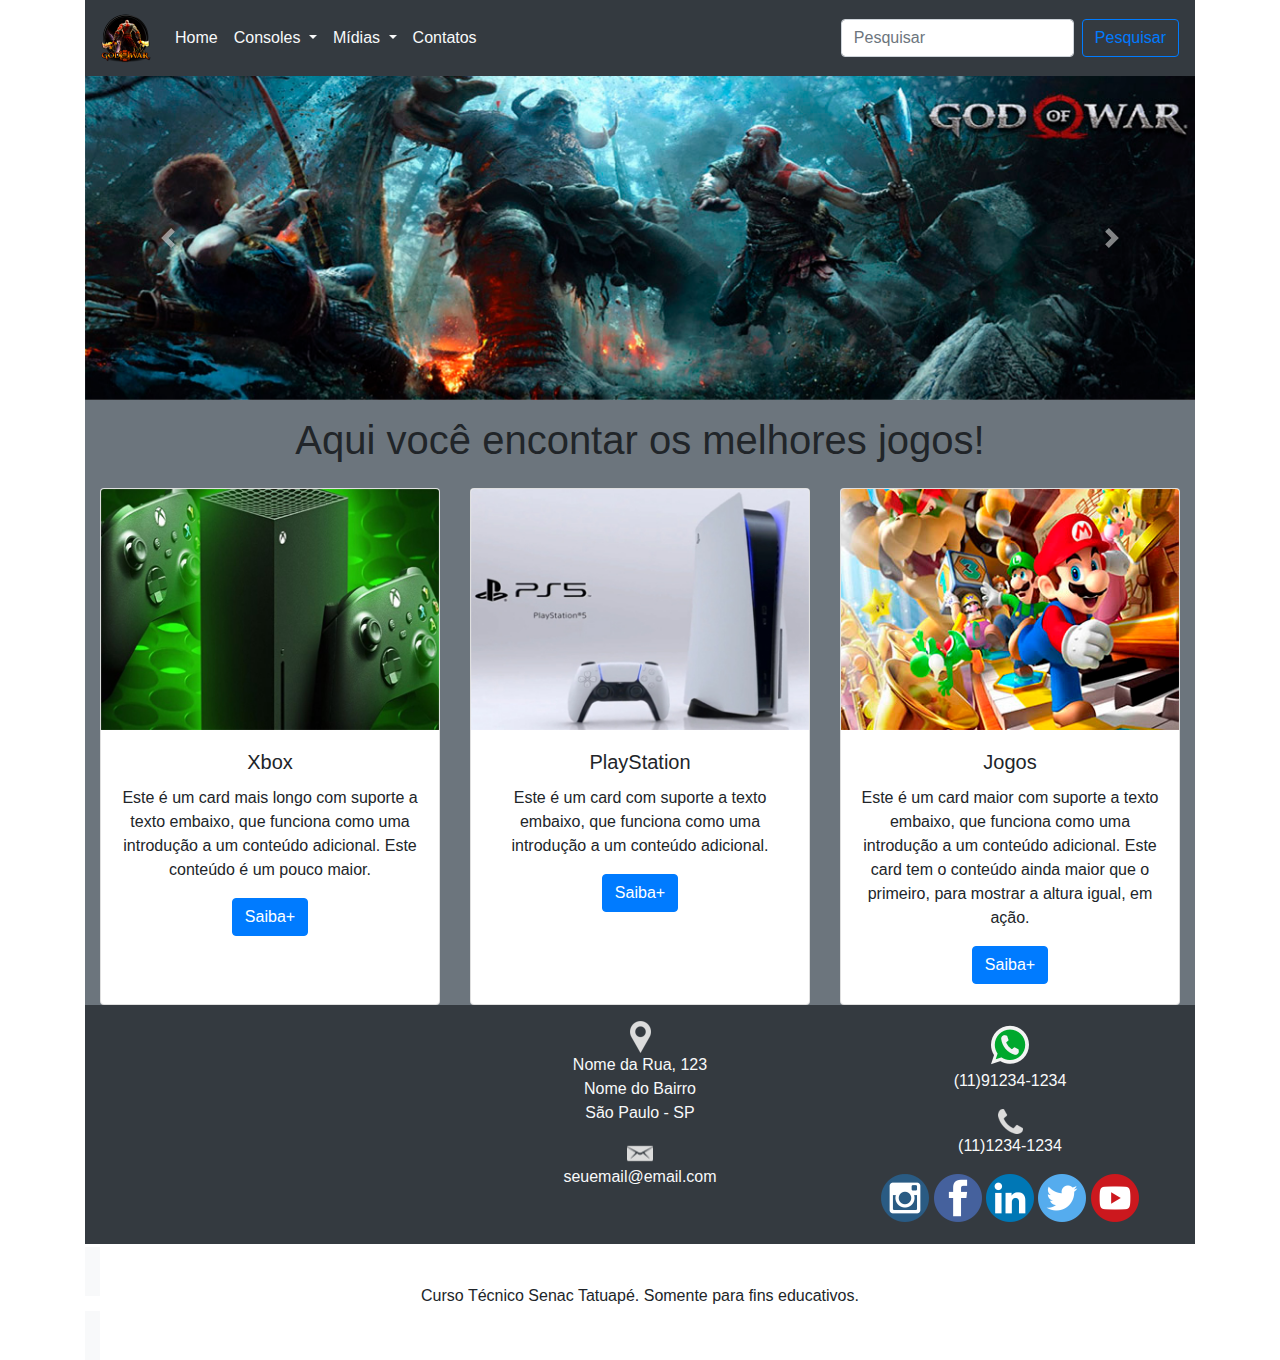
<file: index.html>
<!DOCTYPE html>
<html lang="en">

<head>
    <meta charset="UTF-8">
    <meta http-equiv="X-UA-Compatible" content="IE=edge">
    <meta name="viewport" content="width=device-width, initial-scale=1.0">
    <meta name="keywords" content="">
    <meta name="description" content="">

    <link rel="stylesheet" href="style.css">
    <link rel="stylesheet" href="bootstrap/css/bootstrap.min.css">
    <link rel="shortcut icon" href="favicon.ico" type="image/x-icon">

    <title>Games</title>

    <script src="bootstrap/jquery.js"></script>
    <script src="bootstrap/popper.js"></script>
    <script src="bootstrap/js/bootstrap.min.js"></script>
</head>

<body>

    <div class="container">
        <nav class="navbar navbar-expand-lg navbar-light bg-dark">
            <a class="navbar-brand tex" href="#">
                <img src="img/ico_kratos.png" alt="Logo" class="logo">
            </a>
            <button class="navbar-toggler" type="button" data-toggle="collapse" data-target="#conteudoNavbarSuportado"
                aria-controls="conteudoNavbarSuportado" aria-expanded="false" aria-label="Alterna navegação">
                <span class="navbar-toggler-icon"></span>
            </button>

            <div class="collapse navbar-collapse" id="conteudoNavbarSuportado">
                <ul class="navbar-nav mr-auto">
                    <li class="nav-item active">
                        <a class="nav-link text-light" href="index.html">Home <span class="sr-only">(página atual)</span></a>
                    </li>
                    <li class="nav-item dropdown">
                        <a class="nav-link dropdown-toggle text-light" href="#" id="navbarDropdown" role="button"
                            data-toggle="dropdown" aria-haspopup="true" aria-expanded="false">
                            Consoles
                        </a>
                        <div class="dropdown-menu" aria-labelledby="navbarDropdown">
                            <a class="dropdown-item" href="ps.html">Playstation</a>
                            <a class="dropdown-item" href="xbox.html">Xbox</a>
                        </div>
                    </li>
                    <li class="nav-item dropdown">
                        <a class="nav-link dropdown-toggle text-light" href="#" id="navbarDropdown" role="button"
                            data-toggle="dropdown" aria-haspopup="true" aria-expanded="false">
                            Mídias
                        </a>
                        <div class="dropdown-menu" aria-labelledby="navbarDropdown">
                            <a class="dropdown-item" href="fotos.html">Fotos</a>
                            <a class="dropdown-item" href="videos.html">Videos</a>
                        </div>
                    </li>
                    <li class="nav-item">
                        <a class="nav-link text-light" href="contatos.html">Contatos</a>
                    </li>
                </ul>
                <form class="form-inline my-2 my-lg-0">
                    <input class="form-control mr-sm-2" type="search" placeholder="Pesquisar" aria-label="Pesquisar">
                    <button class="btn btn-outline-primary my-2 my-sm-0" type="submit">Pesquisar</button>
                </form>
            </div>
        </nav>
        <div id="carouselExampleControls" class="carousel slide" data-ride="carousel">
            <div class="carousel-inner">
                <div class="carousel-item active">
                    <img class="d-block w-100" src="img/banner1.jpg" alt="Primeiro Slide">
                </div>
                <div class="carousel-item">
                    <img class="d-block w-100" src="img/banner2.jpg" alt="Segundo Slide">
                </div>
                <div class="carousel-item">
                    <img class="d-block w-100" src="img/banner-gears.jpg" alt="Terceiro Slide">
                </div>
            </div>
            <a class="carousel-control-prev" href="#carouselExampleControls" role="button" data-slide="prev">
                <span class="carousel-control-prev-icon" aria-hidden="true"></span>
                <span class="sr-only">Anterior</span>
            </a>
            <a class="carousel-control-next" href="#carouselExampleControls" role="button" data-slide="next">
                <span class="carousel-control-next-icon" aria-hidden="true"></span>
                <span class="sr-only">Próximo</span>
            </a>
        </div>

        <!-- Inicio dos cards -->
        <section class="container bg-secondary text-center">
            <h1 class="pt-3 pb-3">Aqui você encontar os melhores jogos!</h1>

            <div class="card-deck">
                <div class="card">
                    <img class="card-img-top" src="img/x_xbox.jpg" alt="Xbox Série X">
                    <div class="card-body">
                        <h5 class="card-title">Xbox</h5>
                        <p class="card-text">Este é um card mais longo com suporte a texto embaixo, que funciona como
                            uma introdução a um conteúdo adicional. Este conteúdo é um pouco maior.</p>
                            
                            <a href="xbox.html" class="btn btn-primary">Saiba+</a>
                    </div>
                </div>
                <div class="card">
                    <img class="card-img-top" src="img/ps5.jpg" alt="PlayStation">
                    <div class="card-body">
                        <h5 class="card-title">PlayStation</h5>
                        <p class="card-text">Este é um card com suporte a texto embaixo, que funciona como uma
                            introdução a um conteúdo adicional.</p>

                            <a href="ps.html" class="btn btn-primary">Saiba+</a>
                    </div>
                </div>
                <div class="card">
                    <img class="card-img-top" src="img/jogo-mario.jpg" alt="Jogos">
                    <div class="card-body">
                        <h5 class="card-title">Jogos</h5>
                        <p class="card-text">Este é um card maior com suporte a texto embaixo, que funciona como uma
                            introdução a um conteúdo adicional. Este card tem o conteúdo ainda maior que o primeiro,
                            para mostrar a altura igual, em ação.</p>

                            <a href="fotos.html" class="btn btn-primary">Saiba+</a>
                    </div>
                </div>
            </div>
        </section>

         <!-- Inicio do Rodape -->
         <footer class="container bg-dark text-light mb-3">
            <div class="row text-center pt-3 pb-3">
                <div class="col-sm-4">
                    <iframe src="https://www.google.com/maps/embed?pb=!1m18!1m12!1m3!1d14631.148898316882!2d-46.58370655334654!3d-23.54015412205469!2m3!1f0!2f0!3f0!3m2!1i1024!2i768!4f13.1!3m3!1m2!1s0x94ce5ec26cfdcfed%3A0x49e7eb66fd4f1f2!2sSenac%20Tatuap%C3%A9%20-%20Cel.%20Lu%C3%ADs%20Americano!5e0!3m2!1spt-BR!2sbr!4v1700182536469!5m2!1spt-BR!2sbr" width="300" height="200" style="border:0;" allowfullscreen="" loading="lazy" referrerpolicy="no-referrer-when-downgrade"></iframe>
                </div>
                <div class="col-sm-4">
                    <img src="img/local.png" alt="Endereço">
                    <p>
                        Nome da Rua, 123 <br>
                        Nome do Bairro <br>
                        São Paulo - SP
                    </p>

                    <img src="img/email.png" alt="E-mail">
                    <p>seuemail@email.com</p>
                </div>
                <div class="col-sm-4">
                    <img src="img/whatsapp.png" alt="Conversa WhatsApp">
                    <p>(11)91234-1234</p>

                    <img src="img/fone.png" alt="Telefone">
                    <p>(11)1234-1234</p>

                    <a href="https://www.instagram.com/" target="_blank" ><img src="img/instagram.png" alt="instagram"></a>
                    <a href="https://www.facebook.com/?locale=pt_BR" target="_blank" ><img src="img/facebook.png" alt="facebook"></a>
                    <a href="https://br.linkedin.com/" target="_blank" ><img src="img/linkedin.png" alt="linkedin"></a>
                    <a href="https://twitter.com/i/flow/login?input_flow_data=%7B%22requested_variant%22%3A%22eyJsYW5nIjoicHQifQ%3D%3D%22%7D" target="_blank" ><img src="img/twitter.png" alt="twitter"></a>
                    <a href="https://www.youtube.com/" target="_blank" ><img src="img/youtube.png" alt="youtube"></a>
                </div>
            </div>
        </footer>

        <dvi class="container bg-light text-center pt-3 pb-3">
            <p>Curso Técnico Senac Tatuapé. Somente para fins educativos.</p>
        </dvi>

    </div>



</body>

</html>
</file>
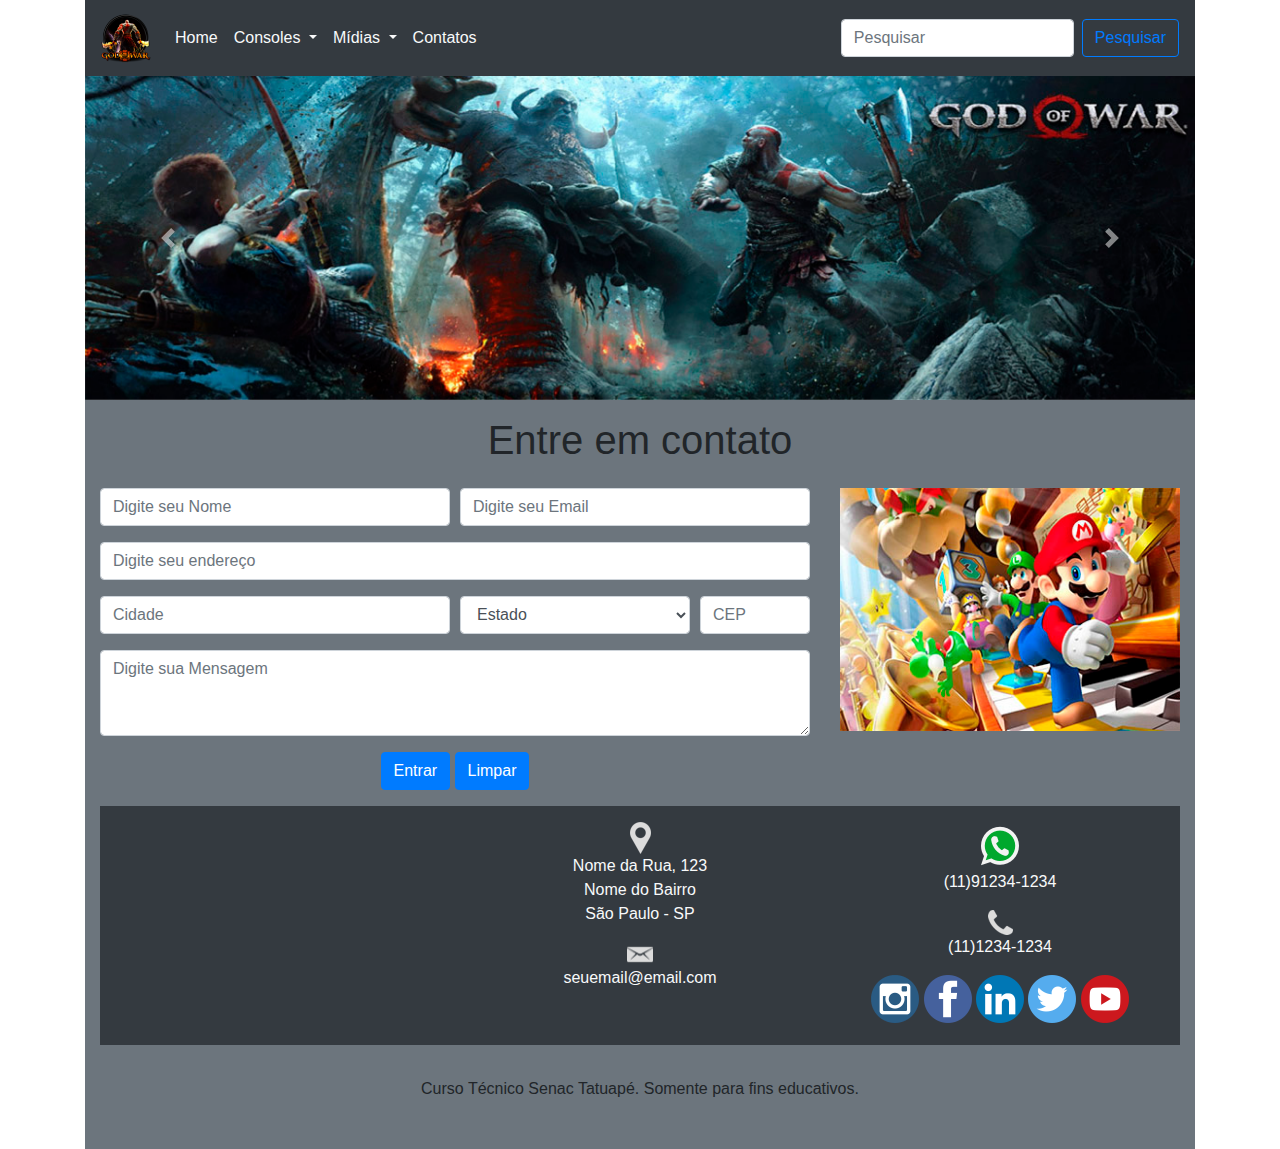
<file: contatos.html>
<!DOCTYPE html>
<html lang="en">

<head>
    <meta charset="UTF-8">
    <meta http-equiv="X-UA-Compatible" content="IE=edge">
    <meta name="viewport" content="width=device-width, initial-scale=1.0">
    <meta name="keywords" content="">
    <meta name="description" content="">

    <link rel="stylesheet" href="style.css">
    <link rel="stylesheet" href="bootstrap/css/bootstrap.min.css">
    <link rel="shortcut icon" href="favicon.ico" type="image/x-icon">

    <title>Games</title>

    <script src="bootstrap/jquery.js"></script>
    <script src="bootstrap/popper.js"></script>
    <script src="bootstrap/js/bootstrap.min.js"></script>
</head>

<body>


    <div class="container">
        <nav class="navbar navbar-expand-lg navbar-light bg-dark">
            <a class="navbar-brand tex" href="#">
                <img src="img/ico_kratos.png" alt="Logo" class="logo">
            </a>
            <button class="navbar-toggler" type="button" data-toggle="collapse" data-target="#conteudoNavbarSuportado"
                aria-controls="conteudoNavbarSuportado" aria-expanded="false" aria-label="Alterna navegação">
                <span class="navbar-toggler-icon"></span>
            </button>

            <div class="collapse navbar-collapse" id="conteudoNavbarSuportado">
                <ul class="navbar-nav mr-auto">
                    <li class="nav-item active">
                        <a class="nav-link text-light" href="index.html">Home <span class="sr-only">(página
                                atual)</span></a>
                    </li>
                    <li class="nav-item dropdown">
                        <a class="nav-link dropdown-toggle text-light" href="#" id="navbarDropdown" role="button"
                            data-toggle="dropdown" aria-haspopup="true" aria-expanded="false">
                            Consoles
                        </a>
                        <div class="dropdown-menu" aria-labelledby="navbarDropdown">
                            <a class="dropdown-item" href="ps.html">Playstation</a>
                            <a class="dropdown-item" href="xbox.html">Xbox</a>
                        </div>
                    </li>
                    <li class="nav-item dropdown">
                        <a class="nav-link dropdown-toggle text-light" href="#" id="navbarDropdown" role="button"
                            data-toggle="dropdown" aria-haspopup="true" aria-expanded="false">
                            Mídias
                        </a>
                        <div class="dropdown-menu" aria-labelledby="navbarDropdown">
                            <a class="dropdown-item" href="fotos.html">Fotos</a>
                            <a class="dropdown-item" href="videos.html">Videos</a>
                        </div>
                    </li>
                    <li class="nav-item">
                        <a class="nav-link text-light" href="contatos.html">Contatos</a>
                    </li>
                </ul>
                <form class="form-inline my-2 my-lg-0">
                    <input class="form-control mr-sm-2" type="search" placeholder="Pesquisar" aria-label="Pesquisar">
                    <button class="btn btn-outline-primary my-2 my-sm-0" type="submit">Pesquisar</button>
                </form>
            </div>
        </nav>
        <div id="carouselExampleControls" class="carousel slide" data-ride="carousel">
            <div class="carousel-inner">
                <div class="carousel-item active">
                    <img class="d-block w-100" src="img/banner1.jpg" alt="Primeiro Slide">
                </div>
                <div class="carousel-item">
                    <img class="d-block w-100" src="img/banner2.jpg" alt="Segundo Slide">
                </div>
                <div class="carousel-item">
                    <img class="d-block w-100" src="img/banner-gears.jpg" alt="Terceiro Slide">
                </div>
            </div>
            <a class="carousel-control-prev" href="#carouselExampleControls" role="button" data-slide="prev">
                <span class="carousel-control-prev-icon" aria-hidden="true"></span>
                <span class="sr-only">Anterior</span>
            </a>
            <a class="carousel-control-next" href="#carouselExampleControls" role="button" data-slide="next">
                <span class="carousel-control-next-icon" aria-hidden="true"></span>
                <span class="sr-only">Próximo</span>
            </a>
        </div>
        <!--Fim do banner-->




        <!--inicio formulario-->


        <section class="container bg-secondary text-center pb-3">
            <h1 class="pt-3 pb-3">Entre em contato</h1>

            <div class="row pb-3">
                <div class="col-sm-8">
                    <form>
                        <div class="form-row">
                            <div class="form-group col-md-6">
                                <!-- <label for="inputNome">Nome</label> -->
                                <input type="text" class="form-control" id="inputEmail4" placeholder="Digite seu Nome">
                            </div>
                            <div class="form-group col-md-6">
                                <!-- <label for="inputEmail4">Email</label> -->
                                <input type="email" class="form-control" id="inputEmail4"
                                    placeholder="Digite seu Email">
                            </div>
                        </div>
                        <div class="form-group">
                            <!-- <label for="inputAddress">Endereço</label> -->
                            <input type="text" class="form-control" id="inputAddress" placeholder="Digite seu endereço">
                        </div>
                        <div class="form-row">
                            <div class="form-group col-md-6">
                                <input type="text" class="form-control" id="inputCity" placeholder="Cidade">
                            </div>
                            <div class="form-group col-md-4">
                                <select id="inputEstado" class="form-control">
                                    <option selected>Estado</option>
                                    <option>AC</option>
                                    <option>AL</option>
                                    <option>AP</option>
                                    <option>AM</option>
                                    <option>BA</option>
                                    <option>CE</option>
                                    <option>DF</option>
                                    <option>ES</option>
                                    <option>GO</option>
                                    <option>MA</option>
                                    <option>MT</option>
                                    <option>MS</option>
                                    <option>MG</option>
                                    <option>PA</option>
                                    <option>PB</option>
                                    <option>PR</option>
                                    <option>PE</option>
                                    <option>PI</option>
                                    <option>RJ</option>
                                    <option>RN</option>
                                    <option>RJ</option>
                                    <option>RO</option>
                                    <option>RR</option>
                                    <option>SC</option>
                                    <option>SP</option>
                                    <option>SE</option>
                                    <option>TO</option>


                                </select>
                            </div>
                            <div class="form-group col-md-2">

                                <input type="text" class="form-control" id="inputCEP" placeholder="CEP">
                            </div>

                        </div>
                        <div class="form-group">

                            <textarea class="form-control" id="exampleFormControlTextarea1" rows="3"
                                placeholder="Digite sua Mensagem"></textarea>
                        </div>
                        <button type="submit" class="btn btn-primary">Entrar</button>
                        <button type="submit" class="btn btn-primary">Limpar</button>
                    </form>
                </div>
                <div class="col-sm-4">
                    <img src="/img/jogo-mario.jpg" alt="Mario Bross" class="img-fluid">
                </div>
            </div>

            <!--FIM Formulario-->




            <!-- Inicio do Rodape -->
            <footer class="container bg-dark text-light mb-3">
                <div class="row text-center pt-3 pb-3">
                    <div class="col-sm-4">
                        <iframe
                            src="https://www.google.com/maps/embed?pb=!1m18!1m12!1m3!1d14631.148898316882!2d-46.58370655334654!3d-23.54015412205469!2m3!1f0!2f0!3f0!3m2!1i1024!2i768!4f13.1!3m3!1m2!1s0x94ce5ec26cfdcfed%3A0x49e7eb66fd4f1f2!2sSenac%20Tatuap%C3%A9%20-%20Cel.%20Lu%C3%ADs%20Americano!5e0!3m2!1spt-BR!2sbr!4v1700182536469!5m2!1spt-BR!2sbr"
                            width="300" height="200" style="border:0;" allowfullscreen="" loading="lazy"
                            referrerpolicy="no-referrer-when-downgrade"></iframe>
                    </div>
                    <div class="col-sm-4">
                        <img src="img/local.png" alt="Endereço">
                        <p>
                            Nome da Rua, 123 <br>
                            Nome do Bairro <br>
                            São Paulo - SP
                        </p>

                        <img src="img/email.png" alt="E-mail">
                        <p>seuemail@email.com</p>
                    </div>
                    <div class="col-sm-4">
                        <img src="img/whatsapp.png" alt="Conversa WhatsApp">
                        <p>(11)91234-1234</p>

                        <img src="img/fone.png" alt="Telefone">
                        <p>(11)1234-1234</p>

                        <a href="https://www.instagram.com/" target="_blank"><img src="img/instagram.png"
                                alt="instagram"></a>
                        <a href="https://www.facebook.com/?locale=pt_BR" target="_blank"><img src="img/facebook.png"
                                alt="facebook"></a>
                        <a href="https://br.linkedin.com/" target="_blank"><img src="img/linkedin.png"
                                alt="linkedin"></a>
                        <a href="https://twitter.com/i/flow/login?input_flow_data=%7B%22requested_variant%22%3A%22eyJsYW5nIjoicHQifQ%3D%3D%22%7D"
                            target="_blank"><img src="img/twitter.png" alt="twitter"></a>
                        <a href="https://www.youtube.com/" target="_blank"><img src="img/youtube.png" alt="youtube"></a>
                    </div>
                </div>
            </footer>

            <div class="container bg-secondary text-center pt-3 pb-3">
                <p>Curso Técnico Senac Tatuapé. Somente para fins educativos.</p>
            </div>

    </div>


</body>

</html>
</file>
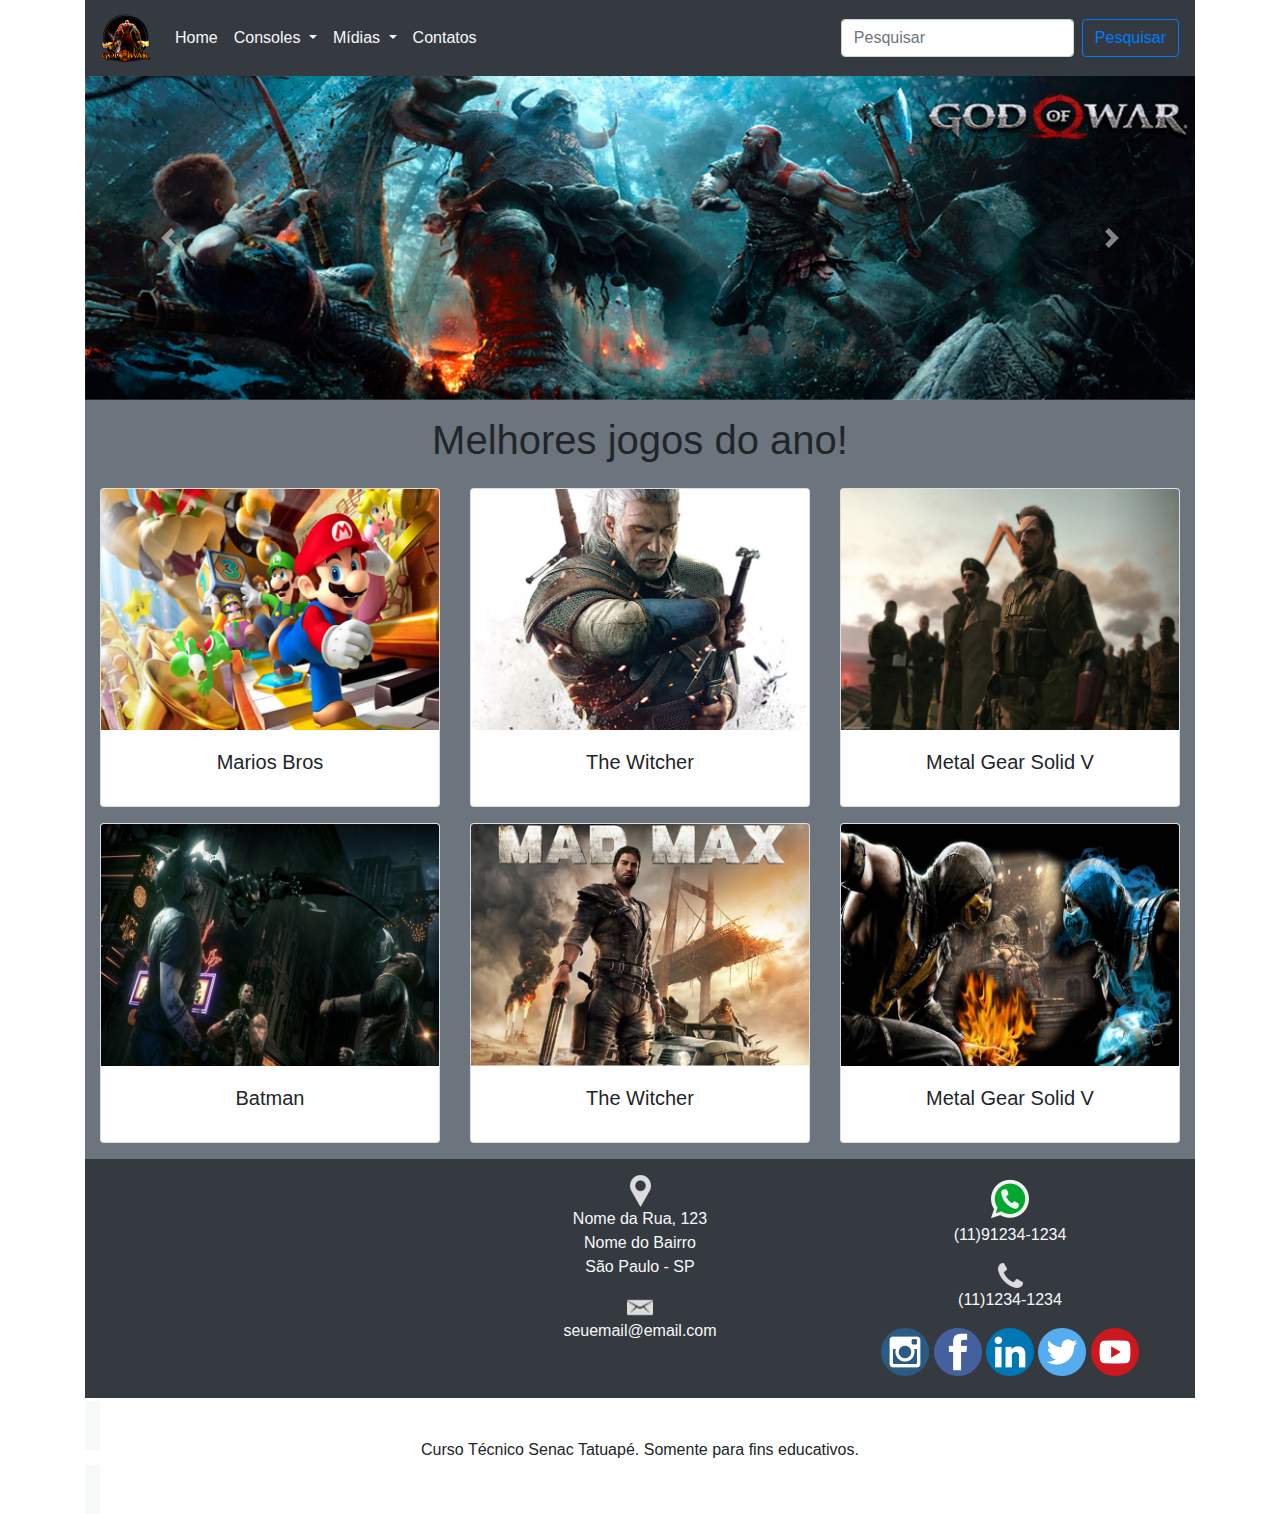
<file: fotos.html>
<!DOCTYPE html>
<html lang="en">

<head>
    <meta charset="UTF-8">
    <meta http-equiv="X-UA-Compatible" content="IE=edge">
    <meta name="viewport" content="width=device-width, initial-scale=1.0">
    <meta name="keywords" content="">
    <meta name="description" content="">

    <link rel="stylesheet" href="style.css">
    <link rel="stylesheet" href="bootstrap/css/bootstrap.min.css">
    <link rel="shortcut icon" href="favicon.ico" type="image/x-icon">

    <title>Games</title>

    <script src="bootstrap/jquery.js"></script>
    <script src="bootstrap/popper.js"></script>
    <script src="bootstrap/js/bootstrap.min.js"></script>
</head>
<body>
    <body>
    
        <div class="container">
            <nav class="navbar navbar-expand-lg navbar-light bg-dark">
                <a class="navbar-brand tex" href="#">
                    <img src="img/ico_kratos.png" alt="Logo" class="logo">
                </a>
                <button class="navbar-toggler" type="button" data-toggle="collapse" data-target="#conteudoNavbarSuportado"
                    aria-controls="conteudoNavbarSuportado" aria-expanded="false" aria-label="Alterna navegação">
                    <span class="navbar-toggler-icon"></span>
                </button>
        
                <div class="collapse navbar-collapse" id="conteudoNavbarSuportado">
                    <ul class="navbar-nav mr-auto">
                        <li class="nav-item active">
                            <a class="nav-link text-light" href="index.html">Home <span class="sr-only">(página
                                    atual)</span></a>
                        </li>
                        <li class="nav-item dropdown">
                            <a class="nav-link dropdown-toggle text-light" href="#" id="navbarDropdown" role="button"
                                data-toggle="dropdown" aria-haspopup="true" aria-expanded="false">
                                Consoles
                            </a>
                            <div class="dropdown-menu" aria-labelledby="navbarDropdown">
                                <a class="dropdown-item" href="ps.html">Playstation</a>
                                <a class="dropdown-item" href="xbox.html">Xbox</a>
                            </div>
                        </li>
                        <li class="nav-item dropdown">
                            <a class="nav-link dropdown-toggle text-light" href="#" id="navbarDropdown" role="button"
                                data-toggle="dropdown" aria-haspopup="true" aria-expanded="false">
                                Mídias
                            </a>
                            <div class="dropdown-menu" aria-labelledby="navbarDropdown">
                                <a class="dropdown-item" href="fotos.html">Fotos</a>
                                <a class="dropdown-item" href="videos.html">Videos</a>
                            </div>
                        </li>
                        <li class="nav-item">
                            <a class="nav-link text-light" href="contatos.html">Contatos</a>
                        </li>
                    </ul>
                    <form class="form-inline my-2 my-lg-0">
                        <input class="form-control mr-sm-2" type="search" placeholder="Pesquisar" aria-label="Pesquisar">
                        <button class="btn btn-outline-primary my-2 my-sm-0" type="submit">Pesquisar</button>
                    </form>
                </div>
            </nav>
            <div id="carouselExampleControls" class="carousel slide" data-ride="carousel">
                <div class="carousel-inner">
                    <div class="carousel-item active">
                        <img class="d-block w-100" src="img/banner1.jpg" alt="Primeiro Slide">
                    </div>
                    <div class="carousel-item">
                        <img class="d-block w-100" src="img/banner2.jpg" alt="Segundo Slide">
                    </div>
                    <div class="carousel-item">
                        <img class="d-block w-100" src="img/banner-gears.jpg" alt="Terceiro Slide">
                    </div>
                </div>
                <a class="carousel-control-prev" href="#carouselExampleControls" role="button" data-slide="prev">
                    <span class="carousel-control-prev-icon" aria-hidden="true"></span>
                    <span class="sr-only">Anterior</span>
                </a>
                <a class="carousel-control-next" href="#carouselExampleControls" role="button" data-slide="next">
                    <span class="carousel-control-next-icon" aria-hidden="true"></span>
                    <span class="sr-only">Próximo</span>
                </a>
            </div>
            <!-- Inicio dos cards -->
        <section class="container bg-secondary text-center pb-3">
            <h1 class="pt-3 pb-3">Melhores jogos do ano!</h1>

            <div class="card-deck">
                <div class="card">
                    <img class="card-img-top img-fluid" src="/img/galeria1.jpg" alt="Mario Bros">
                    <div class="card-body">
                        <h5 class="card-title">Marios Bros</h5>

                    </div>
                </div>
                <div class="card">
                    <img class="card-img-top img-fluid" src="/img/galeria2.jpg" alt="The Witcher">
                    <div class="card-body">
                        <h5 class="card-title">The Witcher</h5>
 
                    </div>
                </div>
                <div class="card">
                    <img class="card-img-top img-fluid" src="/img/galeria3.jpg" alt="Metal Gear Solid V">
                    <div class="card-body">
                        <h5 class="card-title">Metal Gear Solid V</h5>
                    </div>
                </div>
            </div>
            <div class="card-deck pt-3">
                <div class="card">
                    <img class="card-img-top img-fluid" src="/img/galeria4.jpg" alt="Batman">
                    <div class="card-body">
                        <h5 class="card-title">Batman</h5>

                    </div>
                </div>
                <div class="card">
                    <img class="card-img-top img-fluid" src="/img/galeria5.jpg" alt="Mad Max">
                    <div class="card-body">
                        <h5 class="card-title">The Witcher</h5>
 
                    </div>
                </div>
                <div class="card">
                    <img class="card-img-top img-fluid" src="/img/galeria6.jpg" alt="Mortal Kombat">
                    <div class="card-body">
                        <h5 class="card-title">Metal Gear Solid V</h5>
        </section>
    

  <!-- Inicio do Rodape -->
  <footer class="container bg-dark text-light mb-3">
    <div class="row text-center pt-3 pb-3">
        <div class="col-sm-4">
            <iframe src="https://www.google.com/maps/embed?pb=!1m18!1m12!1m3!1d14631.148898316882!2d-46.58370655334654!3d-23.54015412205469!2m3!1f0!2f0!3f0!3m2!1i1024!2i768!4f13.1!3m3!1m2!1s0x94ce5ec26cfdcfed%3A0x49e7eb66fd4f1f2!2sSenac%20Tatuap%C3%A9%20-%20Cel.%20Lu%C3%ADs%20Americano!5e0!3m2!1spt-BR!2sbr!4v1700182536469!5m2!1spt-BR!2sbr" width="300" height="200" style="border:0;" allowfullscreen="" loading="lazy" referrerpolicy="no-referrer-when-downgrade"></iframe>
        </div>
        <div class="col-sm-4">
            <img src="img/local.png" alt="Endereço">
            <p>
                Nome da Rua, 123 <br>
                Nome do Bairro <br>
                São Paulo - SP
            </p>

            <img src="img/email.png" alt="E-mail">
            <p>seuemail@email.com</p>
        </div>
        <div class="col-sm-4">
            <img src="img/whatsapp.png" alt="Conversa WhatsApp">
            <p>(11)91234-1234</p>

            <img src="img/fone.png" alt="Telefone">
            <p>(11)1234-1234</p>

            <a href="https://www.instagram.com/" target="_blank" ><img src="img/instagram.png" alt="instagram"></a>
            <a href="https://www.facebook.com/?locale=pt_BR" target="_blank" ><img src="img/facebook.png" alt="facebook"></a>
            <a href="https://br.linkedin.com/" target="_blank" ><img src="img/linkedin.png" alt="linkedin"></a>
            <a href="https://twitter.com/i/flow/login?input_flow_data=%7B%22requested_variant%22%3A%22eyJsYW5nIjoicHQifQ%3D%3D%22%7D" target="_blank" ><img src="img/twitter.png" alt="twitter"></a>
            <a href="https://www.youtube.com/" target="_blank" ><img src="img/youtube.png" alt="youtube"></a>
        </div>
    </div>
</footer>

<dvi class="container bg-light text-center pt-3 pb-3">
    <p>Curso Técnico Senac Tatuapé. Somente para fins educativos.</p>
</dvi>

</div>



    
  </body>
  </html>
</file>
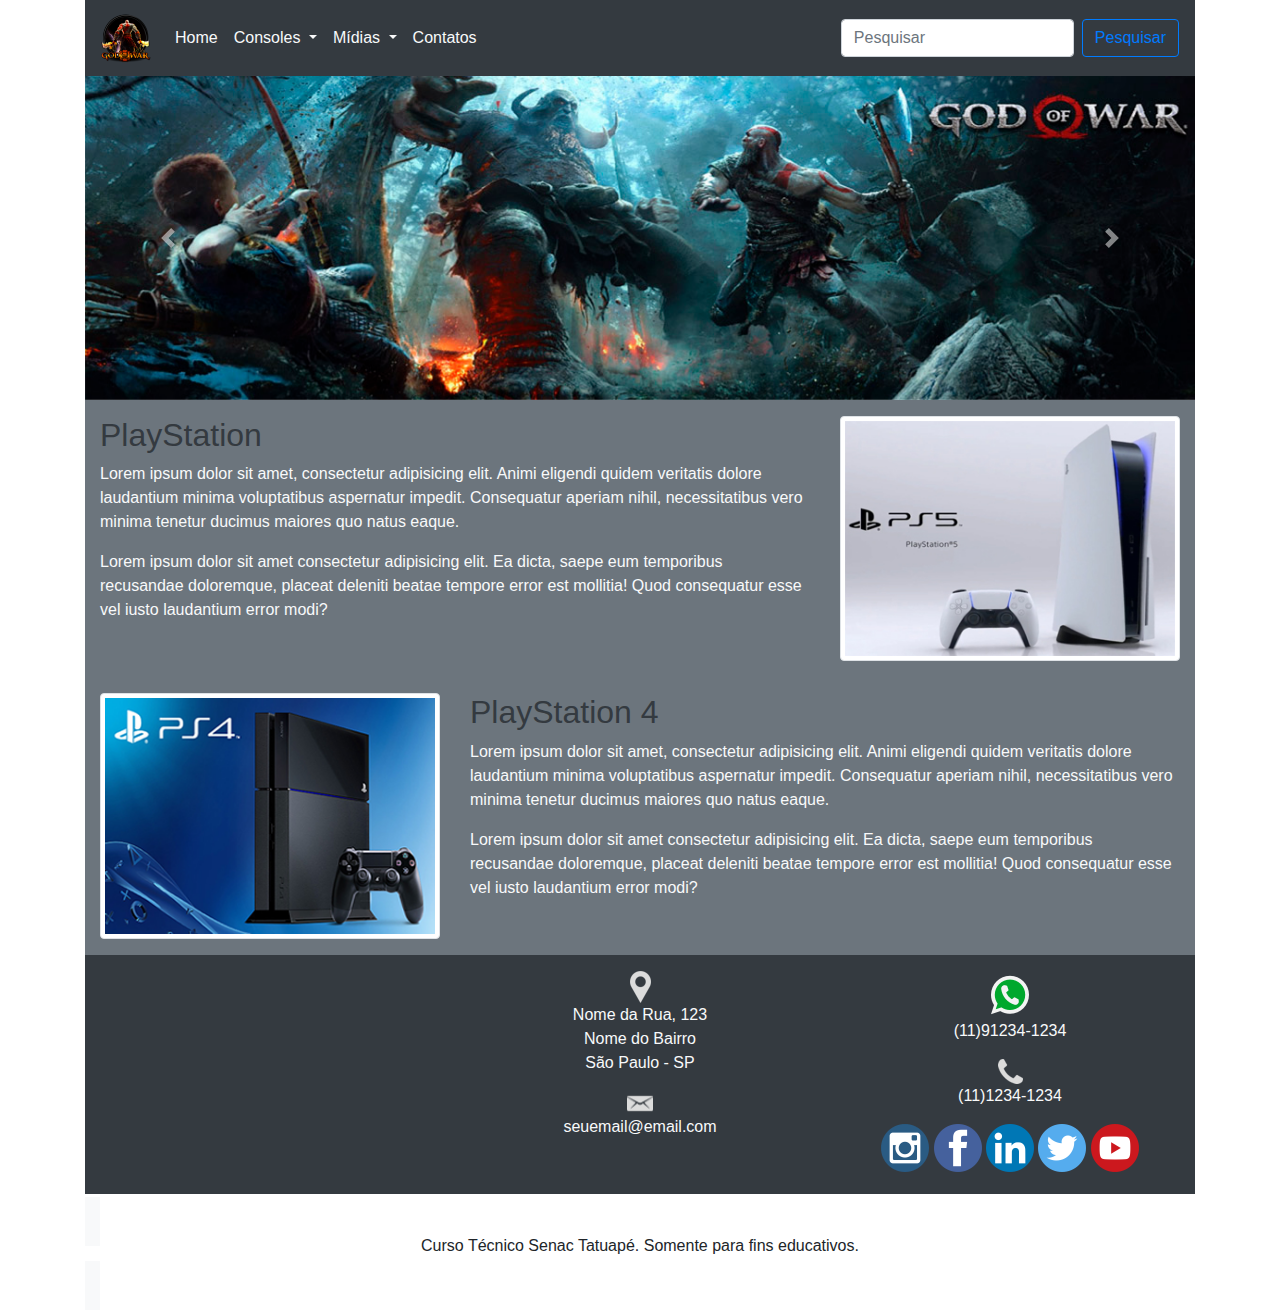
<file: ps.html>
<!DOCTYPE html>
<html lang="en">

<head>
    <meta charset="UTF-8">
    <meta http-equiv="X-UA-Compatible" content="IE=edge">
    <meta name="viewport" content="width=device-width, initial-scale=1.0">
    <meta name="keywords" content="">
    <meta name="description" content="">

    <link rel="stylesheet" href="style.css">
    <link rel="stylesheet" href="bootstrap/css/bootstrap.min.css">
    <link rel="shortcut icon" href="favicon.ico" type="image/x-icon">

    <title>Games</title>

    <script src="bootstrap/jquery.js"></script>
    <script src="bootstrap/popper.js"></script>
    <script src="bootstrap/js/bootstrap.min.js"></script>
</head>
<body>
    
<div class="container">
    <nav class="navbar navbar-expand-lg navbar-light bg-dark">
        <a class="navbar-brand tex" href="#">
            <img src="img/ico_kratos.png" alt="Logo" class="logo">
        </a>
        <button class="navbar-toggler" type="button" data-toggle="collapse" data-target="#conteudoNavbarSuportado"
            aria-controls="conteudoNavbarSuportado" aria-expanded="false" aria-label="Alterna navegação">
            <span class="navbar-toggler-icon"></span>
        </button>

        <div class="collapse navbar-collapse" id="conteudoNavbarSuportado">
            <ul class="navbar-nav mr-auto">
                <li class="nav-item active">
                    <a class="nav-link text-light" href="index.html">Home <span class="sr-only">(página
                            atual)</span></a>
                </li>
                <li class="nav-item dropdown">
                    <a class="nav-link dropdown-toggle text-light" href="#" id="navbarDropdown" role="button"
                        data-toggle="dropdown" aria-haspopup="true" aria-expanded="false">
                        Consoles
                    </a>
                    <div class="dropdown-menu" aria-labelledby="navbarDropdown">
                        <a class="dropdown-item" href="ps.html">Playstation</a>
                        <a class="dropdown-item" href="xbox.html">Xbox</a>
                    </div>
                </li>
                <li class="nav-item dropdown">
                    <a class="nav-link dropdown-toggle text-light" href="#" id="navbarDropdown" role="button"
                        data-toggle="dropdown" aria-haspopup="true" aria-expanded="false">
                        Mídias
                    </a>
                    <div class="dropdown-menu" aria-labelledby="navbarDropdown">
                        <a class="dropdown-item" href="fotos.html">Fotos</a>
                        <a class="dropdown-item" href="videos.html">Videos</a>
                    </div>
                </li>
                <li class="nav-item">
                    <a class="nav-link text-light" href="contatos.html">Contatos</a>
                </li>
            </ul>
            <form class="form-inline my-2 my-lg-0">
                <input class="form-control mr-sm-2" type="search" placeholder="Pesquisar" aria-label="Pesquisar">
                <button class="btn btn-outline-primary my-2 my-sm-0" type="submit">Pesquisar</button>
            </form>
        </div>
    </nav>
    <div id="carouselExampleControls" class="carousel slide" data-ride="carousel">
        <div class="carousel-inner">
            <div class="carousel-item active">
                <img class="d-block w-100" src="img/banner1.jpg" alt="Primeiro Slide">
            </div>
            <div class="carousel-item">
                <img class="d-block w-100" src="img/banner2.jpg" alt="Segundo Slide">
            </div>
            <div class="carousel-item">
                <img class="d-block w-100" src="img/banner-gears.jpg" alt="Terceiro Slide">
            </div>
        </div>
        <a class="carousel-control-prev" href="#carouselExampleControls" role="button" data-slide="prev">
            <span class="carousel-control-prev-icon" aria-hidden="true"></span>
            <span class="sr-only">Anterior</span>
        </a>
        <a class="carousel-control-next" href="#carouselExampleControls" role="button" data-slide="next">
            <span class="carousel-control-next-icon" aria-hidden="true"></span>
            <span class="sr-only">Próximo</span>
        </a>
    </div>
    <div class="container bg-secondary">
        <div class="row pt-3 pb-3">
            <div class="col-sm-8 text-light">
                <h2 class="text-dark">PlayStation</h2>
                <p>Lorem ipsum dolor sit amet, consectetur adipisicing elit. Animi eligendi quidem veritatis dolore
                    laudantium minima voluptatibus aspernatur impedit. Consequatur aperiam nihil, necessitatibus vero
                    minima tenetur ducimus maiores quo natus eaque.</p>
                <p>Lorem ipsum dolor sit amet consectetur adipisicing elit. Ea dicta, saepe eum temporibus recusandae
                    doloremque, placeat deleniti beatae tempore error est mollitia! Quod consequatur esse vel iusto
                    laudantium error modi?</p>
            </div>
            <div class="col-sm-4 img">
                <img src="/img/ps5.jpg" alt="ps5" class="img-fluid img-thumbnail">
            </div>
        </div>
        <div class="row pt-3 pb-3">
             <div class="col-sm-4">
                <img src="/img/ps4.png" alt="ps4" class="img-fluid img-thumbnail"> <!--rounded-circle deixa redondo-->
             </div>
             <div class="col-sm-8 text-light">
                <h2 class="text-dark">PlayStation 4</h2>
                <p>Lorem ipsum dolor sit amet, consectetur adipisicing elit. Animi eligendi quidem veritatis dolore
                    laudantium minima voluptatibus aspernatur impedit. Consequatur aperiam nihil, necessitatibus vero
                    minima tenetur ducimus maiores quo natus eaque.</p>
                <p>Lorem ipsum dolor sit amet consectetur adipisicing elit. Ea dicta, saepe eum temporibus recusandae
                    doloremque, placeat deleniti beatae tempore error est mollitia! Quod consequatur esse vel iusto
                    laudantium error modi?</p>
             </div>   
        </div>
    </div>
      <!-- Inicio do Rodape -->
      <footer class="container bg-dark text-light mb-3">
        <div class="row text-center pt-3 pb-3">
            <div class="col-sm-4">
                <iframe src="https://www.google.com/maps/embed?pb=!1m18!1m12!1m3!1d14631.148898316882!2d-46.58370655334654!3d-23.54015412205469!2m3!1f0!2f0!3f0!3m2!1i1024!2i768!4f13.1!3m3!1m2!1s0x94ce5ec26cfdcfed%3A0x49e7eb66fd4f1f2!2sSenac%20Tatuap%C3%A9%20-%20Cel.%20Lu%C3%ADs%20Americano!5e0!3m2!1spt-BR!2sbr!4v1700182536469!5m2!1spt-BR!2sbr" width="300" height="200" style="border:0;" allowfullscreen="" loading="lazy" referrerpolicy="no-referrer-when-downgrade"></iframe>
            </div>
            <div class="col-sm-4">
                <img src="img/local.png" alt="Endereço">
                <p>
                    Nome da Rua, 123 <br>
                    Nome do Bairro <br>
                    São Paulo - SP
                </p>

                <img src="img/email.png" alt="E-mail">
                <p>seuemail@email.com</p>
            </div>
            <div class="col-sm-4">
                <img src="img/whatsapp.png" alt="Conversa WhatsApp">
                <p>(11)91234-1234</p>

                <img src="img/fone.png" alt="Telefone">
                <p>(11)1234-1234</p>

                <a href="https://www.instagram.com/" target="_blank" ><img src="img/instagram.png" alt="instagram"></a>
                <a href="https://www.facebook.com/?locale=pt_BR" target="_blank" ><img src="img/facebook.png" alt="facebook"></a>
                <a href="https://br.linkedin.com/" target="_blank" ><img src="img/linkedin.png" alt="linkedin"></a>
                <a href="https://twitter.com/i/flow/login?input_flow_data=%7B%22requested_variant%22%3A%22eyJsYW5nIjoicHQifQ%3D%3D%22%7D" target="_blank" ><img src="img/twitter.png" alt="twitter"></a>
                <a href="https://www.youtube.com/" target="_blank" ><img src="img/youtube.png" alt="youtube"></a>
            </div>
        </div>
    </footer>

    <dvi class="container bg-light text-center pt-3 pb-3">
        <p>Curso Técnico Senac Tatuapé. Somente para fins educativos.</p>
    </dvi>

</div>

    <body>
        </html>
</file>
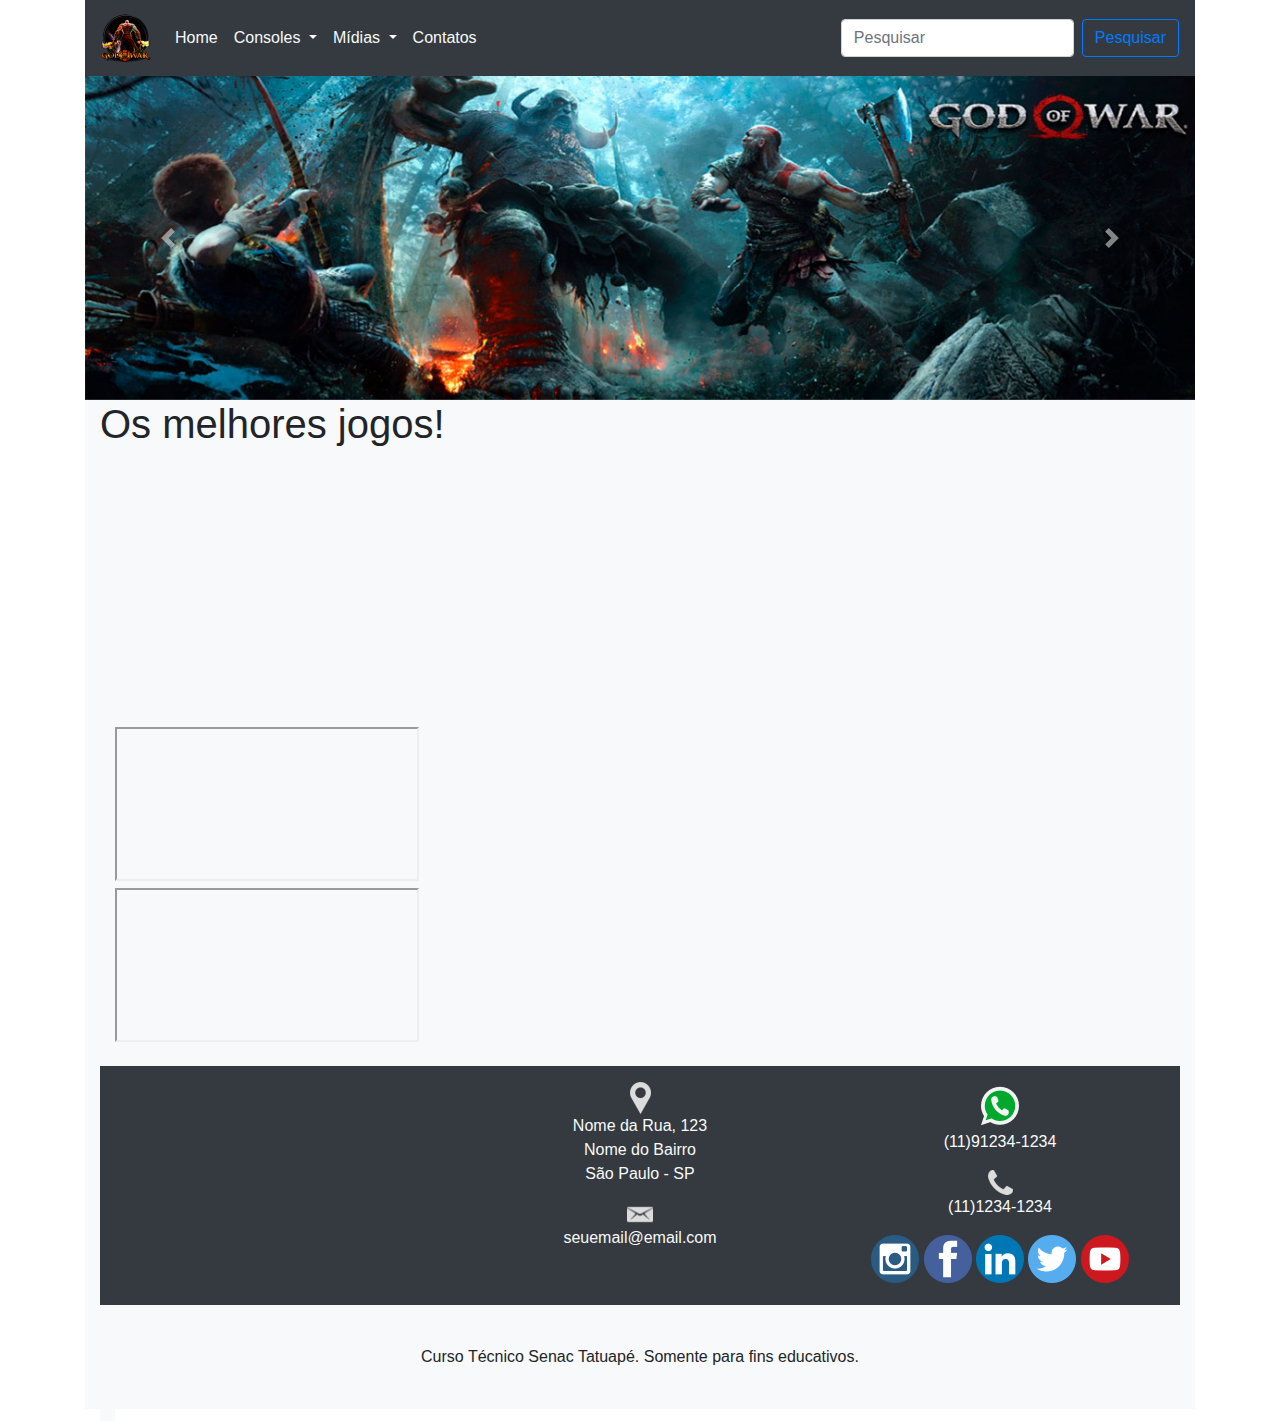
<file: videos.html>
<!DOCTYPE html>
<html lang="en">

<head>
    <meta charset="UTF-8">
    <meta http-equiv="X-UA-Compatible" content="IE=edge">
    <meta name="viewport" content="width=device-width, initial-scale=1.0">
    <meta name="keywords" content="">
    <meta name="description" content="">

    <link rel="stylesheet" href="style.css">
    <link rel="stylesheet" href="bootstrap/css/bootstrap.min.css">
    <link rel="shortcut icon" href="favicon.ico" type="image/x-icon">

    <title>Games</title>

    <script src="bootstrap/jquery.js"></script>
    <script src="bootstrap/popper.js"></script>
    <script src="bootstrap/js/bootstrap.min.js"></script>
</head>

<body>
    <div class="container">
        <nav class="navbar navbar-expand-lg navbar-light bg-dark">
            <a class="navbar-brand tex" href="#">
                <img src="img/ico_kratos.png" alt="Logo" class="logo">
            </a>
            <button class="navbar-toggler" type="button" data-toggle="collapse" data-target="#conteudoNavbarSuportado"
                aria-controls="conteudoNavbarSuportado" aria-expanded="false" aria-label="Alterna navegação">
                <span class="navbar-toggler-icon"></span>
            </button>

            <div class="collapse navbar-collapse" id="conteudoNavbarSuportado">
                <ul class="navbar-nav mr-auto">
                    <li class="nav-item active">
                        <a class="nav-link text-light" href="index.html">Home <span class="sr-only">(página
                                atual)</span></a>
                    </li>
                    <li class="nav-item dropdown">
                        <a class="nav-link dropdown-toggle text-light" href="#" id="navbarDropdown" role="button"
                            data-toggle="dropdown" aria-haspopup="true" aria-expanded="false">
                            Consoles
                        </a>
                        <div class="dropdown-menu" aria-labelledby="navbarDropdown">
                            <a class="dropdown-item" href="ps.html">Playstation</a>
                            <a class="dropdown-item" href="xbox.html">Xbox</a>
                        </div>
                    </li>
                    <li class="nav-item dropdown">
                        <a class="nav-link dropdown-toggle text-light" href="#" id="navbarDropdown" role="button"
                            data-toggle="dropdown" aria-haspopup="true" aria-expanded="false">
                            Mídias
                        </a>
                        <div class="dropdown-menu" aria-labelledby="navbarDropdown">
                            <a class="dropdown-item" href="fotos.html">Fotos</a>
                            <a class="dropdown-item" href="videos.html">Videos</a>
                        </div>
                    </li>
                    <li class="nav-item">
                        <a class="nav-link text-light" href="contatos.html">Contatos</a>
                    </li>
                </ul>
                <form class="form-inline my-2 my-lg-0">
                    <input class="form-control mr-sm-2" type="search" placeholder="Pesquisar" aria-label="Pesquisar">
                    <button class="btn btn-outline-primary my-2 my-sm-0" type="submit">Pesquisar</button>
                </form>
            </div>
        </nav>
        <div id="carouselExampleControls" class="carousel slide" data-ride="carousel">
            <div class="carousel-inner">
                <div class="carousel-item active">
                    <img class="d-block w-100" src="img/banner1.jpg" alt="Primeiro Slide">
                </div>
                <div class="carousel-item">
                    <img class="d-block w-100" src="img/banner2.jpg" alt="Segundo Slide">
                </div>
                <div class="carousel-item">
                    <img class="d-block w-100" src="img/banner-gears.jpg" alt="Terceiro Slide">
                </div>
            </div>
            <a class="carousel-control-prev" href="#carouselExampleControls" role="button" data-slide="prev">
                <span class="carousel-control-prev-icon" aria-hidden="true"></span>
                <span class="sr-only">Anterior</span>
            </a>
            <a class="carousel-control-next" href="#carouselExampleControls" role="button" data-slide="next">
                <span class="carousel-control-next-icon" aria-hidden="true"></span>
                <span class="sr-only">Próximo</span>
            </a>
        </div>

        <div class="container bg-light">
            <h1>Os melhores jogos!</h1>
            <div class="row pt-3 pb-3">
                <div class="col-sm-4">
                    <div class="embed-responsive embed-responsive-4by3">
                        
                        <iframe class="embed-responsive-item" src="https://www.youtube.com/embed/wctBnn5KqL0?si=vXcQsLs5D2l-sOv7"></iframe>
                    </div>
                    <div class="col-sm-4">
                        <iframe class="embed-responsive-item" src="https://www.youtube.com/embed/wctBnn5KqL0?si=vXcQsLs5D2l-sOv7"></iframe>
                    </div>
                    <div class="col-sm-4">
                        <iframe class="embed-responsive-item" src="https://www.youtube.com/embed/wctBnn5KqL0?si=vXcQsLs5D2l-sOv7"></iframe>
                    </div>
                </div>
            </div>
            <div class="row">
                <div class="col-md-6"></div>
                <div class="col-md-6"></div>
            </div>
            <!-- Inicio do Rodape -->
            <footer class="container bg-dark text-light mb-3">
                <div class="row text-center pt-3 pb-3">
                    <div class="col-sm-4">
                        <iframe
                            src="https://www.google.com/maps/embed?pb=!1m18!1m12!1m3!1d14631.148898316882!2d-46.58370655334654!3d-23.54015412205469!2m3!1f0!2f0!3f0!3m2!1i1024!2i768!4f13.1!3m3!1m2!1s0x94ce5ec26cfdcfed%3A0x49e7eb66fd4f1f2!2sSenac%20Tatuap%C3%A9%20-%20Cel.%20Lu%C3%ADs%20Americano!5e0!3m2!1spt-BR!2sbr!4v1700182536469!5m2!1spt-BR!2sbr"
                            width="300" height="200" style="border:0;" allowfullscreen="" loading="lazy"
                            referrerpolicy="no-referrer-when-downgrade"></iframe>
                    </div>
                    <div class="col-sm-4">
                        <img src="img/local.png" alt="Endereço">
                        <p>
                            Nome da Rua, 123 <br>
                            Nome do Bairro <br>
                            São Paulo - SP
                        </p>

                        <img src="img/email.png" alt="E-mail">
                        <p>seuemail@email.com</p>
                    </div>
                    <div class="col-sm-4">
                        <img src="img/whatsapp.png" alt="Conversa WhatsApp">
                        <p>(11)91234-1234</p>

                        <img src="img/fone.png" alt="Telefone">
                        <p>(11)1234-1234</p>

                        <a href="https://www.instagram.com/" target="_blank"><img src="img/instagram.png"
                                alt="instagram"></a>
                        <a href="https://www.facebook.com/?locale=pt_BR" target="_blank"><img src="img/facebook.png"
                                alt="facebook"></a>
                        <a href="https://br.linkedin.com/" target="_blank"><img src="img/linkedin.png"
                                alt="linkedin"></a>
                        <a href="https://twitter.com/i/flow/login?input_flow_data=%7B%22requested_variant%22%3A%22eyJsYW5nIjoicHQifQ%3D%3D%22%7D"
                            target="_blank"><img src="img/twitter.png" alt="twitter"></a>
                        <a href="https://www.youtube.com/" target="_blank"><img src="img/youtube.png" alt="youtube"></a>
                    </div>
                </div>
            </footer>

            <dvi class="container bg-light text-center pt-3 pb-3">
                <p>Curso Técnico Senac Tatuapé. Somente para fins educativos.</p>
            </dvi>

        </div>

        <body>

</html>
</file>
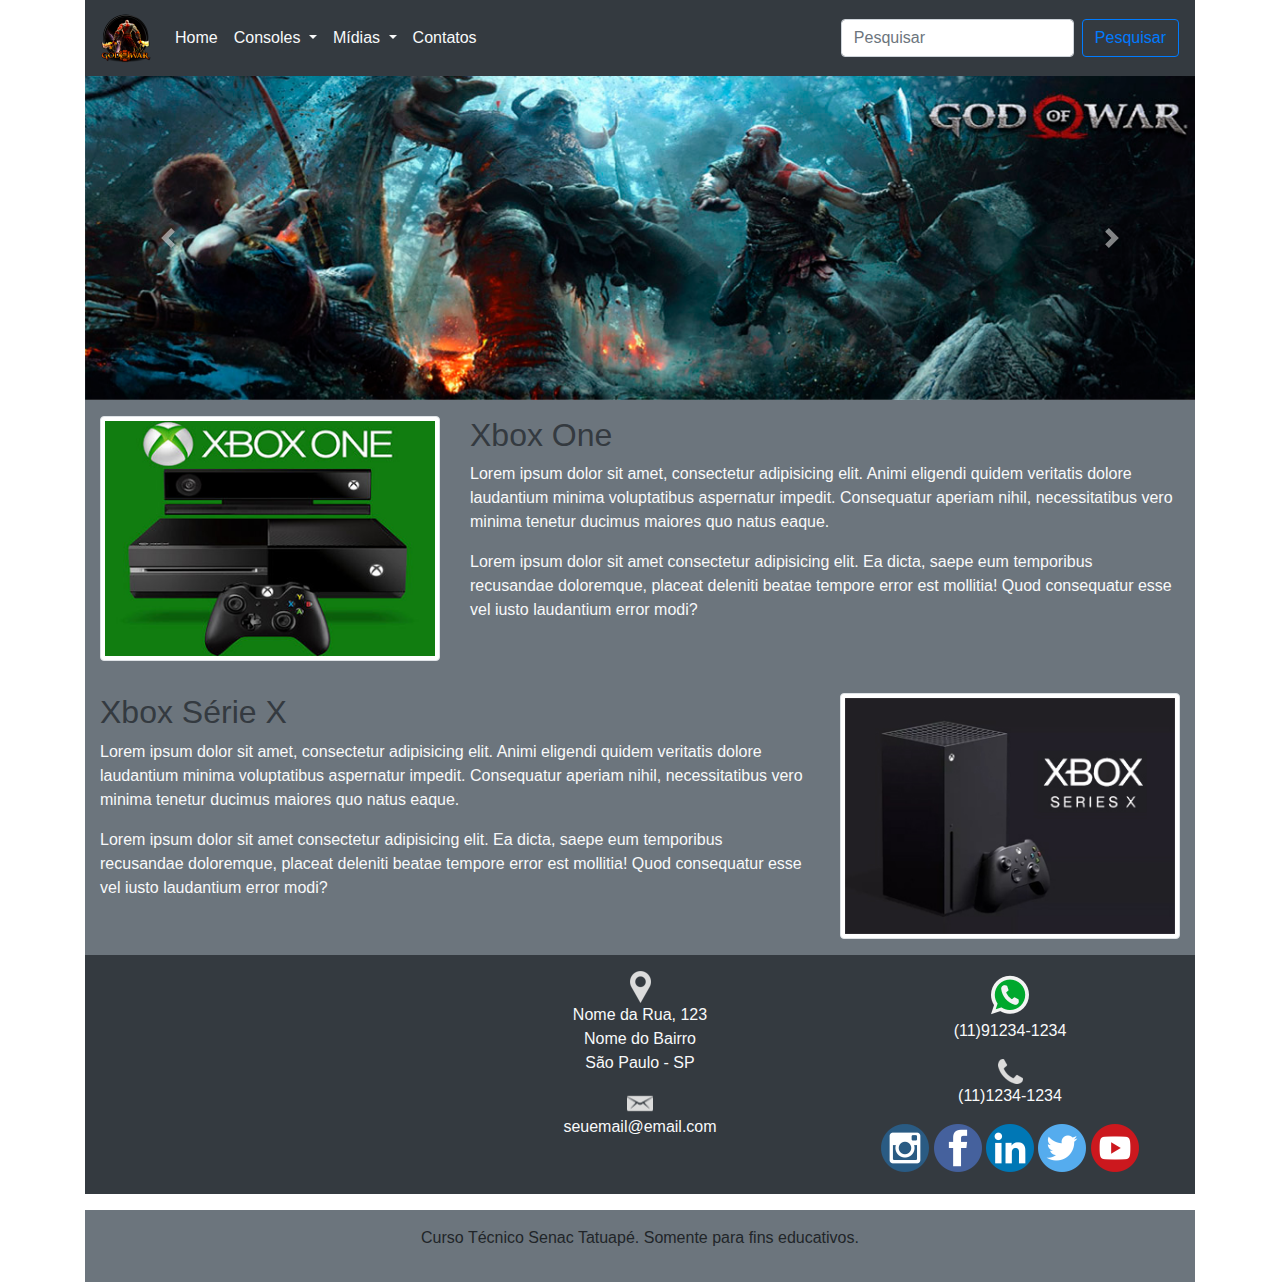
<file: xbox.html>
<!DOCTYPE html>
<html lang="en">

<head>
    <meta charset="UTF-8">
    <meta http-equiv="X-UA-Compatible" content="IE=edge">
    <meta name="viewport" content="width=device-width, initial-scale=1.0">
    <meta name="keywords" content="">
    <meta name="description" content="">

    <link rel="stylesheet" href="style.css">
    <link rel="stylesheet" href="bootstrap/css/bootstrap.min.css">
    <link rel="shortcut icon" href="favicon.ico" type="image/x-icon">

    <title>Games</title>

    <script src="bootstrap/jquery.js"></script>
    <script src="bootstrap/popper.js"></script>
    <script src="bootstrap/js/bootstrap.min.js"></script>
</head>

<body>
    <div class="container">
        <nav class="navbar navbar-expand-lg navbar-light bg-dark">
            <a class="navbar-brand tex" href="#">
                <img src="img/ico_kratos.png" alt="Logo" class="logo">
            </a>
            <button class="navbar-toggler" type="button" data-toggle="collapse" data-target="#conteudoNavbarSuportado"
                aria-controls="conteudoNavbarSuportado" aria-expanded="false" aria-label="Alterna navegação">
                <span class="navbar-toggler-icon"></span>
            </button>

            <div class="collapse navbar-collapse" id="conteudoNavbarSuportado">
                <ul class="navbar-nav mr-auto">
                    <li class="nav-item active">
                        <a class="nav-link text-light" href="index.html">Home <span class="sr-only">(página
                                atual)</span></a>
                    </li>
                    <li class="nav-item dropdown">
                        <a class="nav-link dropdown-toggle text-light" href="#" id="navbarDropdown" role="button"
                            data-toggle="dropdown" aria-haspopup="true" aria-expanded="false">
                            Consoles
                        </a>
                        <div class="dropdown-menu" aria-labelledby="navbarDropdown">
                            <a class="dropdown-item" href="ps.html">Playstation</a>
                            <a class="dropdown-item" href="xbox.html">Xbox</a>
                        </div>
                    </li>
                    <li class="nav-item dropdown">
                        <a class="nav-link dropdown-toggle text-light" href="#" id="navbarDropdown" role="button"
                            data-toggle="dropdown" aria-haspopup="true" aria-expanded="false">
                            Mídias
                        </a>
                        <div class="dropdown-menu" aria-labelledby="navbarDropdown">
                            <a class="dropdown-item" href="fotos.html">Fotos</a>
                            <a class="dropdown-item" href="videos.html">Videos</a>
                        </div>
                    </li>
                    <li class="nav-item">
                        <a class="nav-link text-light" href="contatos.html">Contatos</a>
                    </li>
                </ul>
                <form class="form-inline my-2 my-lg-0">
                    <input class="form-control mr-sm-2" type="search" placeholder="Pesquisar" aria-label="Pesquisar">
                    <button class="btn btn-outline-primary my-2 my-sm-0" type="submit">Pesquisar</button>
                </form>
            </div>
        </nav>
        <div id="carouselExampleControls" class="carousel slide" data-ride="carousel">
            <div class="carousel-inner">
                <div class="carousel-item active">
                    <img class="d-block w-100" src="img/banner1.jpg" alt="Primeiro Slide">
                </div>
                <div class="carousel-item">
                    <img class="d-block w-100" src="img/banner2.jpg" alt="Segundo Slide">
                </div>
                <div class="carousel-item">
                    <img class="d-block w-100" src="img/banner-gears.jpg" alt="Terceiro Slide">
                </div>
            </div>
            <a class="carousel-control-prev" href="#carouselExampleControls" role="button" data-slide="prev">
                <span class="carousel-control-prev-icon" aria-hidden="true"></span>
                <span class="sr-only">Anterior</span>
            </a>
            <a class="carousel-control-next" href="#carouselExampleControls" role="button" data-slide="next">
                <span class="carousel-control-next-icon" aria-hidden="true"></span>
                <span class="sr-only">Próximo</span>
            </a>
        </div>
        <!--Fim do banner-->
        <div class="container bg-secondary">
            <div class="row pt-3 pb-3">
                <div class="col-sm-4">
                    <img src="/img/xbox-one.png" alt="Xbox-One" class="img-fluid img-thumbnail">
                    <!--rounded-circle deixa redondo-->
                </div>
                <div class="col-sm-8 text-light">
                    <h2 class="text-dark">Xbox One</h2>
                    <p>Lorem ipsum dolor sit amet, consectetur adipisicing elit. Animi eligendi quidem veritatis dolore
                        laudantium minima voluptatibus aspernatur impedit. Consequatur aperiam nihil, necessitatibus
                        vero
                        minima tenetur ducimus maiores quo natus eaque.</p>
                    <p>Lorem ipsum dolor sit amet consectetur adipisicing elit. Ea dicta, saepe eum temporibus
                        recusandae
                        doloremque, placeat deleniti beatae tempore error est mollitia! Quod consequatur esse vel iusto
                        laudantium error modi?</p>
                </div>
            </div>
            <div class="row pt-3 pb-3">
                <div class="col-sm-8 text-light">
                    <h2 class="text-dark">Xbox Série X</h2>
                    <p>Lorem ipsum dolor sit amet, consectetur adipisicing elit. Animi eligendi quidem veritatis dolore
                        laudantium minima voluptatibus aspernatur impedit. Consequatur aperiam nihil, necessitatibus
                        vero
                        minima tenetur ducimus maiores quo natus eaque.</p>
                    <p>Lorem ipsum dolor sit amet consectetur adipisicing elit. Ea dicta, saepe eum temporibus
                        recusandae
                        doloremque, placeat deleniti beatae tempore error est mollitia! Quod consequatur esse vel iusto
                        laudantium error modi?</p>
                </div>
                <div class="col-sm-4 img">
                    <img src="/img/xbox_x.jpg" alt="Xbox-X" class="img-fluid img-thumbnail">
                </div>
            </div>
        </div>






        <!-- Inicio do Rodape -->
        <footer class="container bg-dark text-light mb-3">
            <div class="row text-center pt-3 pb-3">
                <div class="col-sm-4">
                    <iframe
                        src="https://www.google.com/maps/embed?pb=!1m18!1m12!1m3!1d14631.148898316882!2d-46.58370655334654!3d-23.54015412205469!2m3!1f0!2f0!3f0!3m2!1i1024!2i768!4f13.1!3m3!1m2!1s0x94ce5ec26cfdcfed%3A0x49e7eb66fd4f1f2!2sSenac%20Tatuap%C3%A9%20-%20Cel.%20Lu%C3%ADs%20Americano!5e0!3m2!1spt-BR!2sbr!4v1700182536469!5m2!1spt-BR!2sbr"
                        width="300" height="200" style="border:0;" allowfullscreen="" loading="lazy"
                        referrerpolicy="no-referrer-when-downgrade"></iframe>
                </div>
                <div class="col-sm-4">
                    <img src="img/local.png" alt="Endereço">
                    <p>
                        Nome da Rua, 123 <br>
                        Nome do Bairro <br>
                        São Paulo - SP
                    </p>

                    <img src="img/email.png" alt="E-mail">
                    <p>seuemail@email.com</p>
                </div>
                <div class="col-sm-4">
                    <img src="img/whatsapp.png" alt="Conversa WhatsApp">
                    <p>(11)91234-1234</p>

                    <img src="img/fone.png" alt="Telefone">
                    <p>(11)1234-1234</p>

                    <a href="https://www.instagram.com/" target="_blank"><img src="img/instagram.png"
                            alt="instagram"></a>
                    <a href="https://www.facebook.com/?locale=pt_BR" target="_blank"><img src="img/facebook.png"
                            alt="facebook"></a>
                    <a href="https://br.linkedin.com/" target="_blank"><img src="img/linkedin.png" alt="linkedin"></a>
                    <a href="https://twitter.com/i/flow/login?input_flow_data=%7B%22requested_variant%22%3A%22eyJsYW5nIjoicHQifQ%3D%3D%22%7D"
                        target="_blank"><img src="img/twitter.png" alt="twitter"></a>
                    <a href="https://www.youtube.com/" target="_blank"><img src="img/youtube.png" alt="youtube"></a>
                </div>
            </div>
        </footer>

        <div class="container bg-secondary text-center pt-3 pb-3">
            <p>Curso Técnico Senac Tatuapé. Somente para fins educativos.</p>
        </div>

    </div>


</body>

</html>
</file>
<file: style.css>
@charset "UTF-8";

.logo{
    width: 50px;
    height: 50px;
}
</file>
